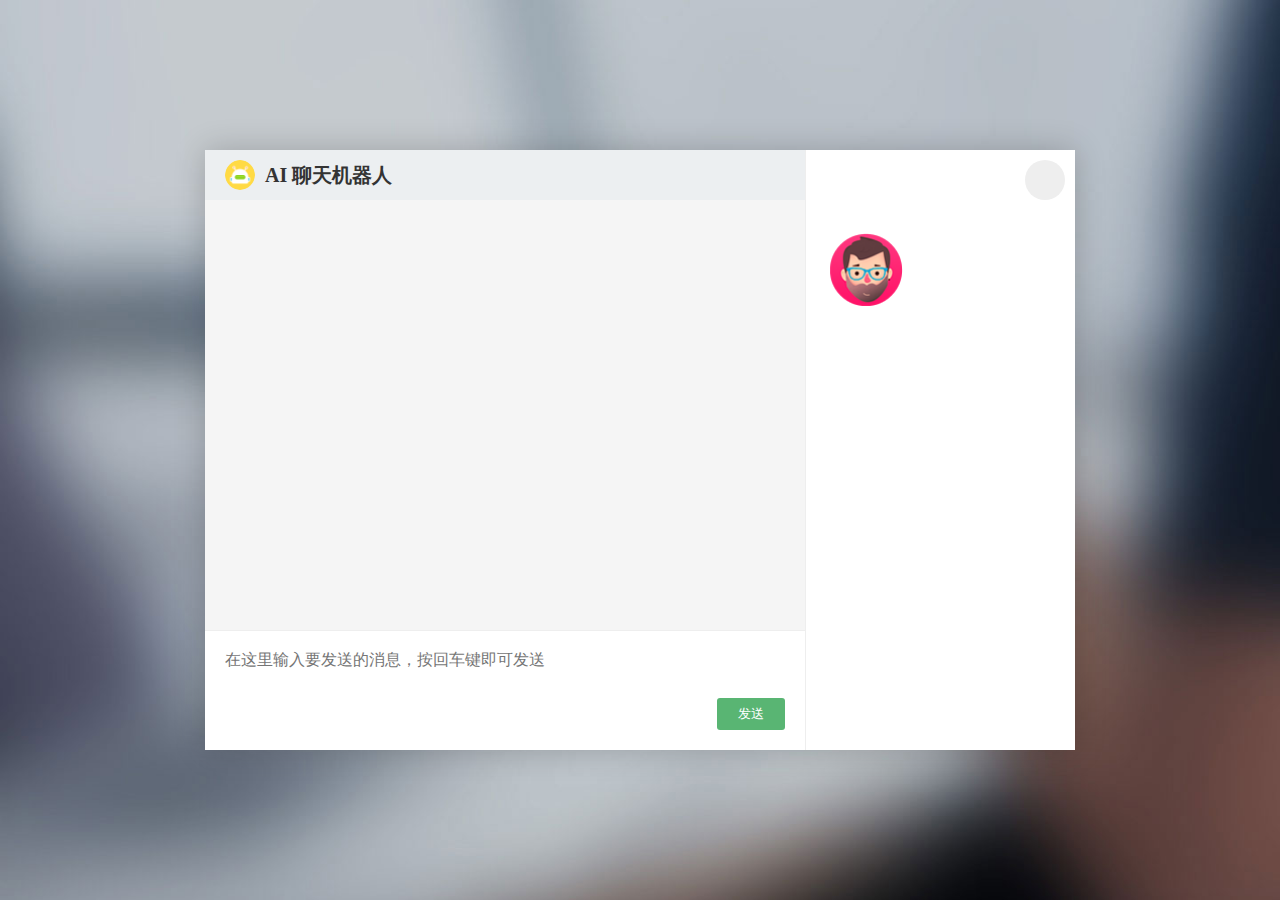
<file: index.html>
<!DOCTYPE html>
<html lang="en">

<head>
  <meta charset="UTF-8" />
  <meta http-equiv="X-UA-Compatible" content="IE=edge" />
  <meta name="viewport" content="width=device-width, initial-scale=1.0" />
  <title>聊天机器人-聊天频道</title>
  <link rel="shortcut icon" href="./asset/favicon.ico" type="image/x-icon" />
  <link rel="stylesheet" href="./css/common.css" />
  <link rel="stylesheet" href="./css/index.css" />
</head>

<body>
  <div class="container">
    <div class="main">
      <h1 class="main-title">
        <img src="./asset/robot.png" alt="" />
        AI 聊天机器人
      </h1>
      <div class="chat-container">
      </div>
      <form class="msg-container">
        <input type="text" id="txtMsg" placeholder="在这里输入要发送的消息，按回车键即可发送" />
        <button>发送</button>
      </form>
    </div>
    <div class="aside">
      <img src="./asset/avatar.png" class="aside-avatar" alt="" />
      <p id="nickname" class="aside-name"></p>
      <p id="loginId" class="aside-account"></p>
    </div>
    <div class="close">
      <i class="iconfont icon-close"></i>
    </div>
  </div>

  <script src="./js/api.js"></script>
  <script src="./js/index.js"></script>



</body>

</html>
</file>
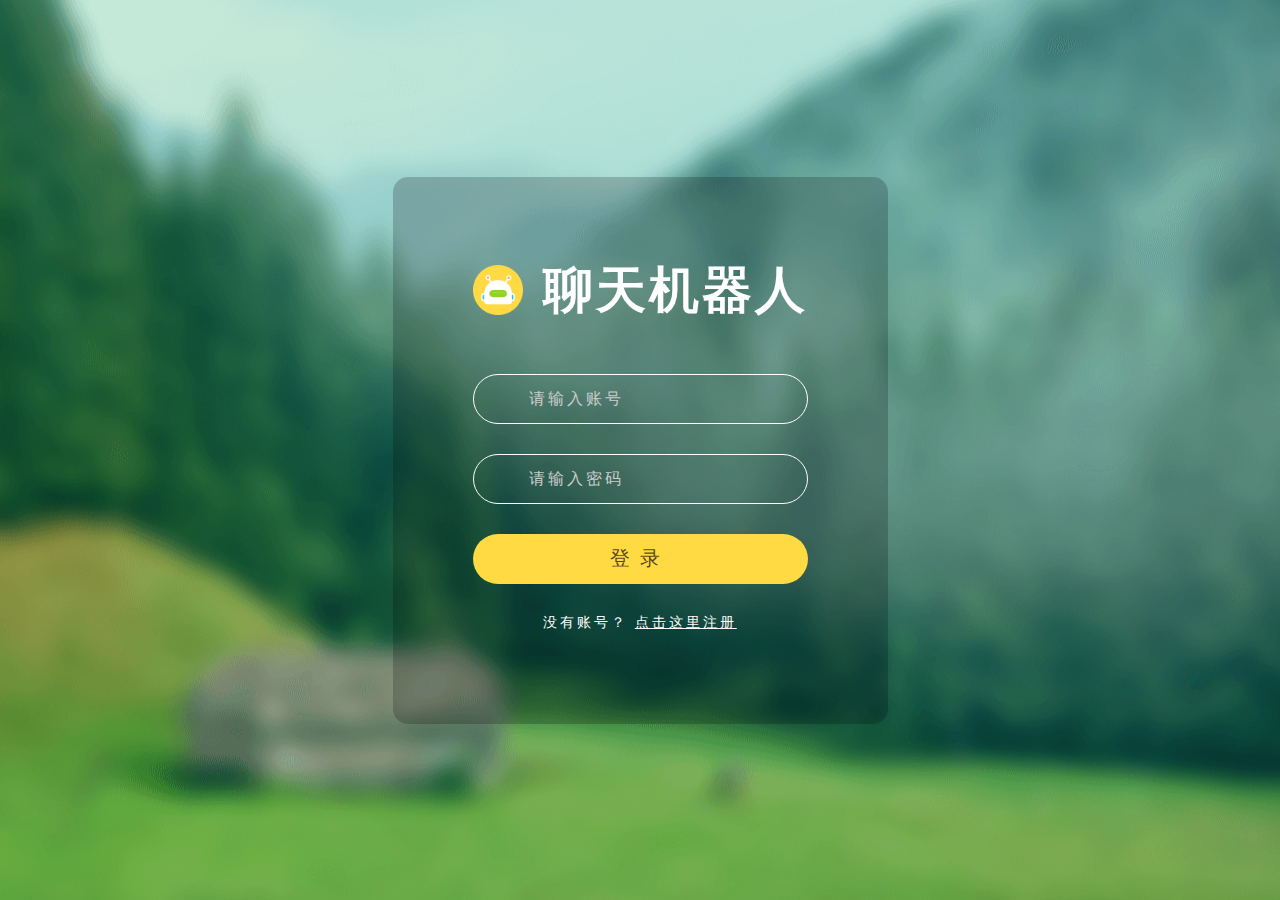
<file: login.html>
<!DOCTYPE html>
<html lang="en">

<head>
  <meta charset="UTF-8" />
  <meta http-equiv="X-UA-Compatible" content="IE=edge" />
  <meta name="viewport" content="width=device-width, initial-scale=1.0" />
  <title>聊天机器人-用户登录</title>
  <link rel="shortcut icon" href="./asset/favicon.ico" type="image/x-icon" />
  <link rel="stylesheet" href="./css/common.css" />
  <link rel="stylesheet" href="./css/user.css" />
</head>

<body>
  <form class="user-form">
    <h1 class="title">
      <img src="./asset/robot.png" alt="" />
      聊天机器人
    </h1>
    <div class="form-group">
      <i class="iconfont icon-zhanghao"></i>
      <input id="txtLoginId" name="loginId" type="text" max="20" placeholder="请输入账号" class="txt" />
      <p class="err"></p>
    </div>
    <div class="form-group">
      <i class="iconfont icon-mima"></i>
      <input id="txtLoginPwd" name="loginPwd" type="password" max="20" placeholder="请输入密码" class="txt" />
      <p class="err"></p>
    </div>
    <div class="form-group">
      <button class="submit">登录</button>
    </div>
    <div class="form-group">
      <p class="msg">
        没有账号？
        <a href="./reg.html">点击这里注册</a>
      </p>
    </div>
  </form>


  <script src="./js/common.js"></script>
  <script src="./js/api.js"></script>
  <script src="./js/login.js"></script>

</body>

</html>
</file>
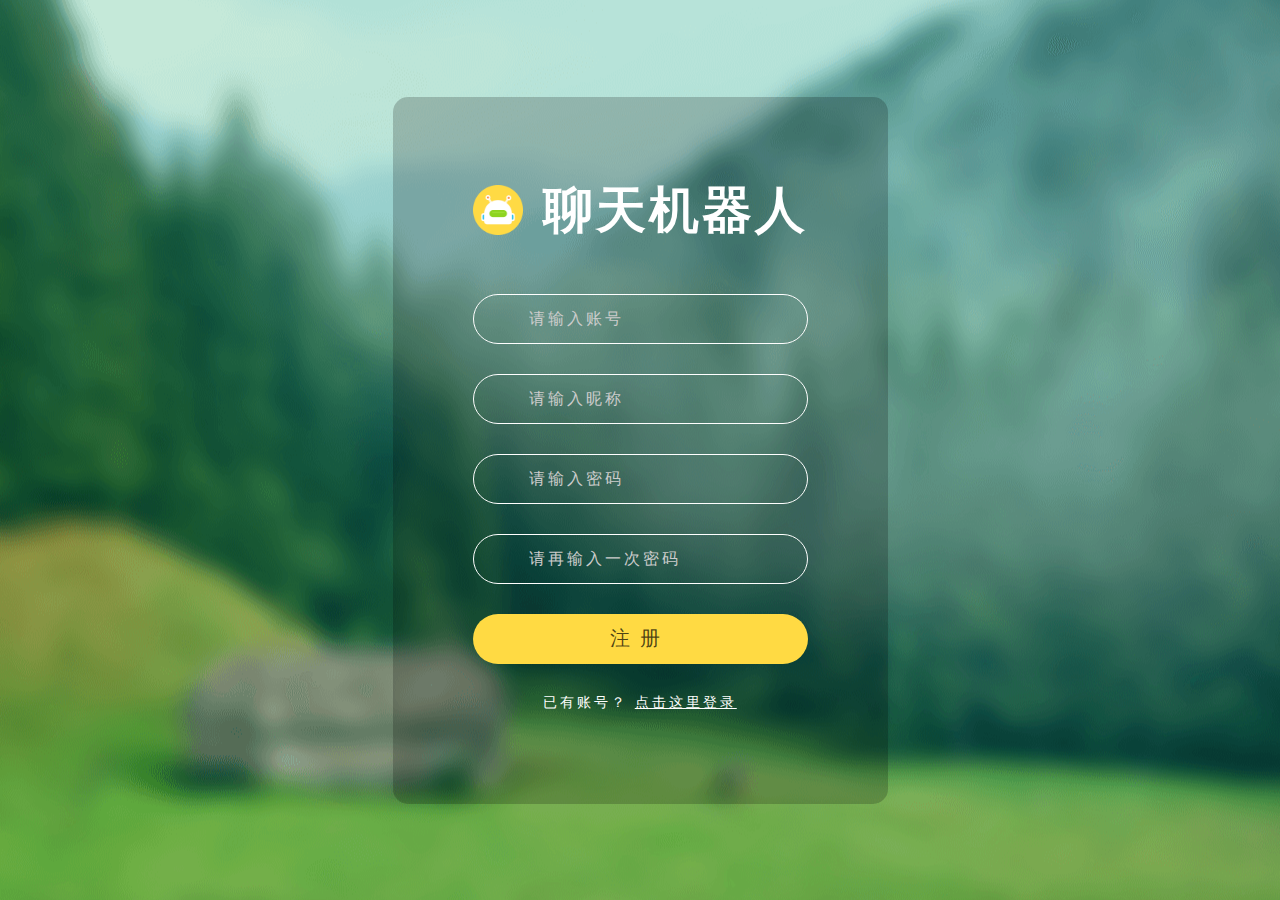
<file: reg.html>
<!DOCTYPE html>
<html lang="en">

<head>
  <meta charset="UTF-8" />
  <meta http-equiv="X-UA-Compatible" content="IE=edge" />
  <meta name="viewport" content="width=device-width, initial-scale=1.0" />
  <title>聊天机器人-用户注册</title>
  <link rel="shortcut icon" href="./asset/favicon.ico" type="image/x-icon" />
  <link rel="stylesheet" href="./css/common.css" />
  <link rel="stylesheet" href="./css/user.css" />
</head>

<body>
  <form class="user-form">
    <h1 class="title">
      <img src="./asset/robot.png" alt="" />
      聊天机器人
    </h1>
    <div class="form-group">
      <i class="iconfont icon-zhanghao"></i>
      <input id="txtLoginId" name="loginId" type="text" max="20" placeholder="请输入账号" class="txt" />
      <p class="err"></p>
    </div>
    <div class="form-group">
      <i class="iconfont icon-zhanghao"></i>
      <input id="txtNickname" name="nickname" type="text" max="20" placeholder="请输入昵称" class="txt" />
      <p class="err"></p>
    </div>
    <div class="form-group">
      <i class="iconfont icon-mima"></i>
      <input id="txtLoginPwd" name="loginPwd" type="password" max="20" placeholder="请输入密码" class="txt" />
      <p class="err"></p>
    </div>
    <div class="form-group">
      <i class="iconfont icon-mima"></i>
      <input type="password" id="txtLoginPwdConfirm" max="20" placeholder="请再输入一次密码" class="txt" />
      <p class="err"></p>
    </div>
    <div class="form-group">
      <button class="submit">注册</button>
    </div>
    <div class="form-group">
      <p class="msg">
        已有账号？
        <a href="./login.html">点击这里登录</a>
      </p>
    </div>
  </form>


  <script src="./js/common.js"></script>
  <script src="./js/api.js"></script>
  <script src="./js/reg.js"></script>


</body>

</html>
</file>
<file: css/common.css>
@import url('//at.alicdn.com/t/font_3318742_9901gcdpweg.css');

* {
  margin: 0;
  padding: 0;
  box-sizing: border-box;
}
.iconfont {
  font-size: inherit;
  color: inherit;
}
::before,
::after {
  box-sizing: border-box;
}

a {
  color: inherit;
  text-decoration: none;
}

body {
  display: flex;
  height: 100vh;
  justify-content: center;
  align-items: center;
}
</file>
<file: css/index.css>
body {
  background: url(../asset/bg2.jpg) no-repeat center/100% 100%;
}

.container {
  width: 870px;
  height: 600px;
  background: #fff;
  display: flex;
  position: relative;
  box-shadow: 0 0 30px rgba(0, 0, 0, 0.2);

  color: #333;
}
.close {
  position: absolute;
  right: 10px;
  top: 10px;
  font-size: 30px;
  color: #aaa;
  background: #eee;
  width: 40px;
  height: 40px;
  line-height: 40px;
  text-align: center;
  border-radius: 50%;
  cursor: pointer;
  transition: 0.2s;
}
.close:hover {
  background: #ccc;
  color: #888;
}

.main {
  width: 600px;
  flex: 0 0 auto;
}
.aside {
  flex: 1 0 auto;
  padding-top: 80px;
  border-left: 1px solid #eee;
}
.aside-avatar {
  width: 80px;
  height: 80px;
  border-radius: 50%;
  float: left;
  margin-left: 20px;
  margin-right: 10px;
}
.aside-name {
  font-weight: bold;
  margin-top: 18px;
  font-size: 20px;
  width: 128px;
  overflow: hidden;
  white-space: nowrap;
  text-overflow: ellipsis;
}
.aside-account {
  color: #ccc;
  margin-top: 5px;
  width: 128px;
  overflow: hidden;
  white-space: nowrap;
  text-overflow: ellipsis;
}

.main {
  display: flex;
  flex-direction: column;
}
.main-title {
  height: 50px;
  line-height: 50px;
  display: flex;
  align-items: center;
  font-size: 20px;
  background: #eceff1;
  flex: 0 0 auto;
  padding-left: 20px;
}
.main-title img {
  width: 30px;
  height: 30px;
  border-radius: 50%;
  margin-right: 10px;
}

.chat-container {
  height: 430px;
  overflow: hidden scroll;
  padding: 20px;
  background: #f5f5f5;
  scroll-behavior: smooth;
}
.chat-container::-webkit-scrollbar {
  width: 5px;
  height: 13px;
}
.chat-container::-webkit-scrollbar-thumb {
  background-color: rgba(0, 0, 0, 0.5);
  background-clip: padding-box;
  border-radius: 5px;
}

.chat-item {
  padding-bottom: 25px;
  display: flex;
  position: relative;
  width: 100%;
  margin-bottom: 10px;
}
.chat-avatar {
  width: 40px;
  height: 40px;
  border-radius: 50%;
  margin-right: 10px;
  flex: 0 0 auto;
}
.chat-content {
  font-size: 14px;
  border: 1px solid #d8d8d8;
  padding: 8px;
  background-color: #fff;
  border: 1px solid #d8d8d8;
  border-radius: 6px;
  position: relative;
  filter: drop-shadow(0 0 5px rgba(0, 0, 0, 0.1));
  line-height: 1.5;
  max-width: 450px;
}
.chat-content::after {
  content: '';
  background: inherit;
  position: absolute;
  width: 12px;
  height: 12px;
  border: inherit;
  left: -6px;
  top: 11px;
  transform: rotate(45deg);
  border-right-color: transparent;
  border-top-color: transparent;
}
.chat-date {
  position: absolute;
  color: #ccc;
  font-size: 12px;
  left: 50px;
  bottom: 5px;
}
.chat-item.me {
  flex-direction: row-reverse;
}
.chat-item.me .chat-avatar {
  margin-right: 0;
  margin-left: 10px;
}
.chat-item.me .chat-content {
  background: #98e855;
  border-color: #88cf4d;
}
.chat-item.me .chat-content::after {
  left: auto;
  right: -6px;
  border-left-color: transparent;
  border-bottom-color: transparent;
  border-right-color: inherit;
  border-top-color: inherit;
}
.chat-item.me .chat-date {
  left: auto;
  right: 50px;
}
.msg-container {
  display: flex;
  justify-content: flex-end;
  align-items: end;
  flex: 1 0 auto;
  padding: 20px;
  background: #fff;
  position: relative;
  border-top: 1px solid #eee;
}
.msg-container input {
  position: absolute;
  border: none;
  outline: none;
  resize: none;
  left: 20px;
  top: 20px;
  width: calc(100% - 40px);
  font-size: 16px;
  color: #333;
}
.msg-container button {
  background-color: #59b573;
  width: 68px;
  line-height: 32px;
  color: #fff;
  text-align: center;
  border-radius: 3px;
  cursor: pointer;
  border: none;
  outline: none;
  cursor: pointer;
  margin-left: 10px;
}
.msg-container button:hover {
  background-color: #66c982;
}
.msg-container button:active {
  background-color: #458e5a;
}
</file>
<file: css/user.css>
body {
  background: url(../asset/bg1.png) no-repeat center;
}

.user-form {
  border-radius: 15px;
  padding: 30px 80px;
  font-size: 14px;
  color: #fff;
  letter-spacing: 3px;
  background: rgba(0, 0, 0, 0.2);
}
.user-form a {
  text-decoration: underline;
}

.title {
  font-size: 50px;
  display: flex;
  align-items: center;
  justify-content: center;
  margin: 50px auto;
}
.title img {
  height: 50px;
  margin-right: 20px;
}

.form-group {
  height: 80px;
  padding-bottom: 30px;
  position: relative;
}
.form-group .txt {
  width: 100%;
  height: 100%;
  border: 1px solid #fff;
  background: transparent;
  color: #fff;
  font-size: 16px;
  letter-spacing: 3px;
  outline: none;
  border-radius: 25px;
  padding-right: 20px;
  padding-left: 55px;
}
.form-group .txt::placeholder {
  color: #ccc;
}
.form-group .iconfont {
  position: absolute;
  left: 20px;
  font-size: 24px;
  color: #ccc;
  top: 13px;
}
.form-group .err {
  position: absolute;
  left: 20px;
  bottom: 8px;
  color: #ff8e03;
}
.form-group .submit {
  width: 100%;
  height: 100%;
  font-size: 20px;
  letter-spacing: 10px;
  border-radius: 25px;
  outline: none;
  border: none;
  cursor: pointer;
  color: rgba(0, 0, 0, 0.7);
  background: #ffda43;
  transition: 0.2s;
}
.form-group .submit:hover {
  background: #ffe57b;
}
.form-group .submit:active {
  background: #d4b534;
}
.form-group .msg {
  text-align: center;
}
</file>
